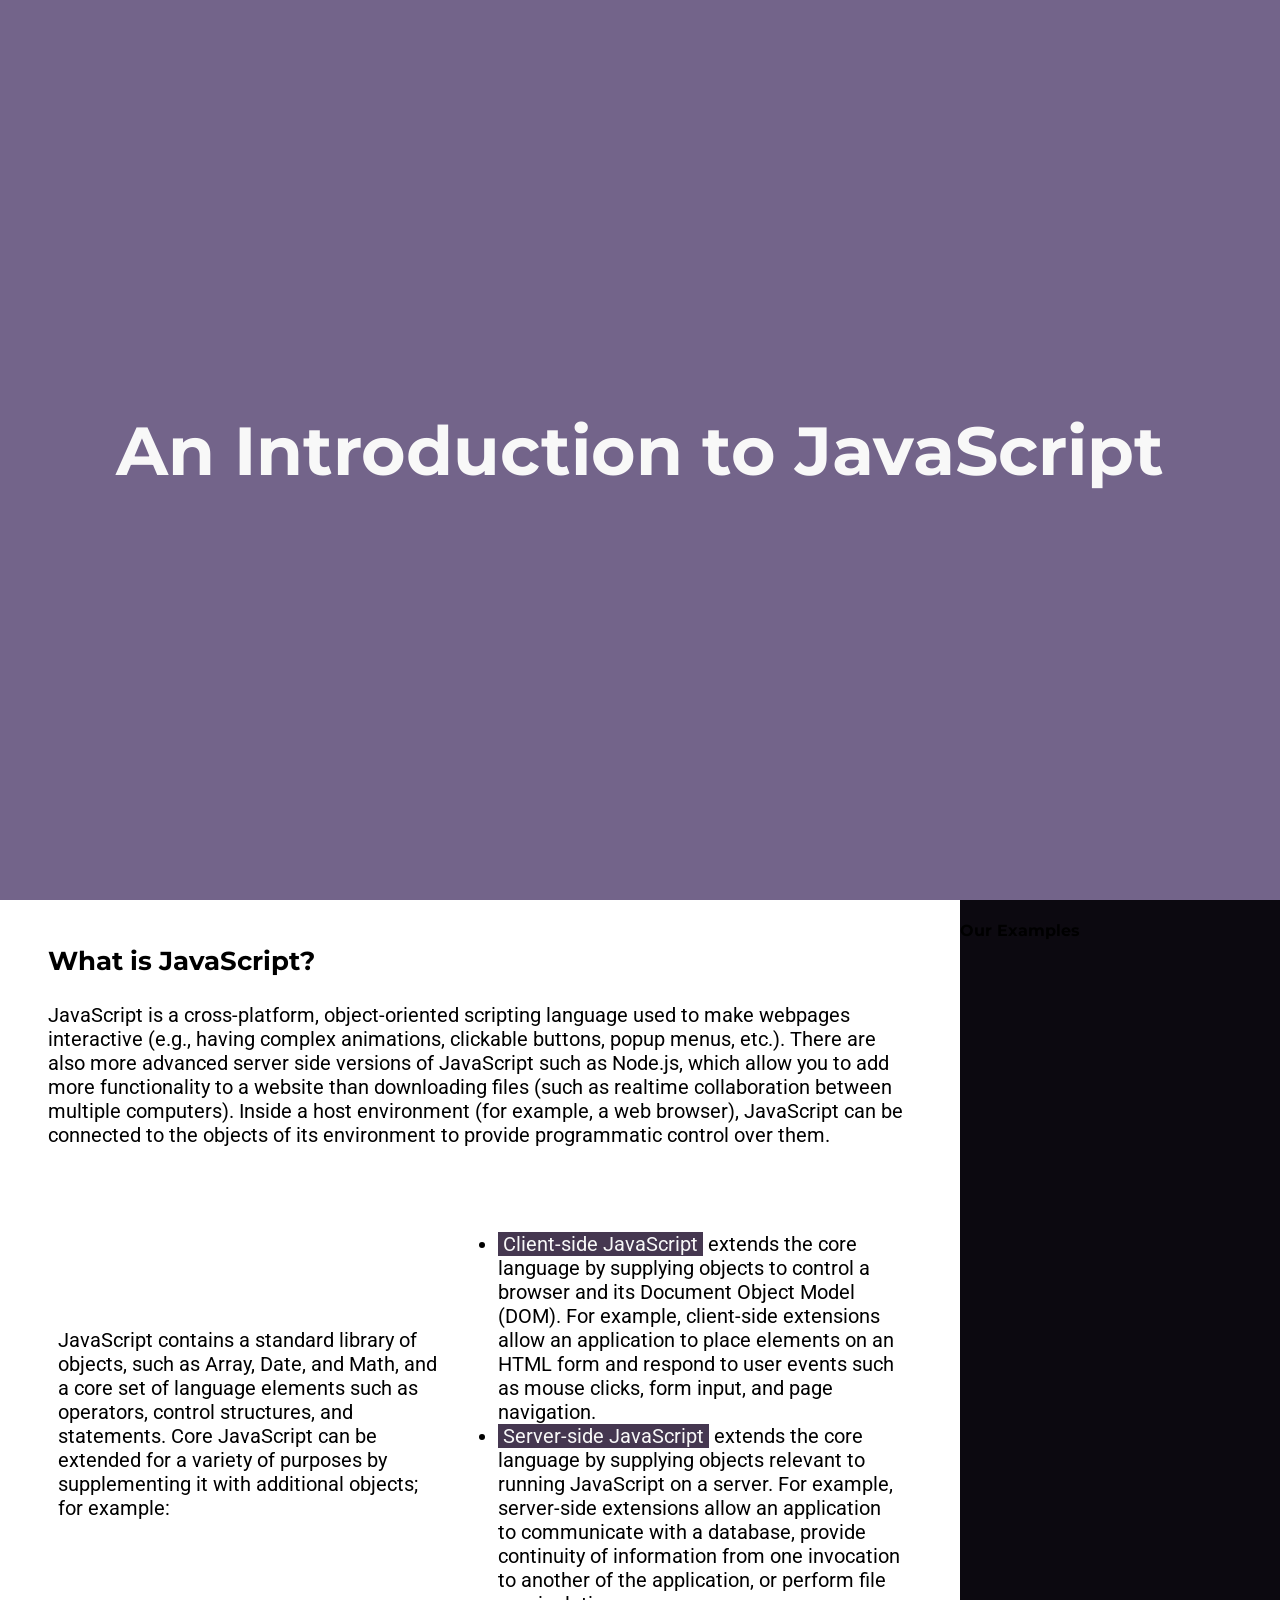
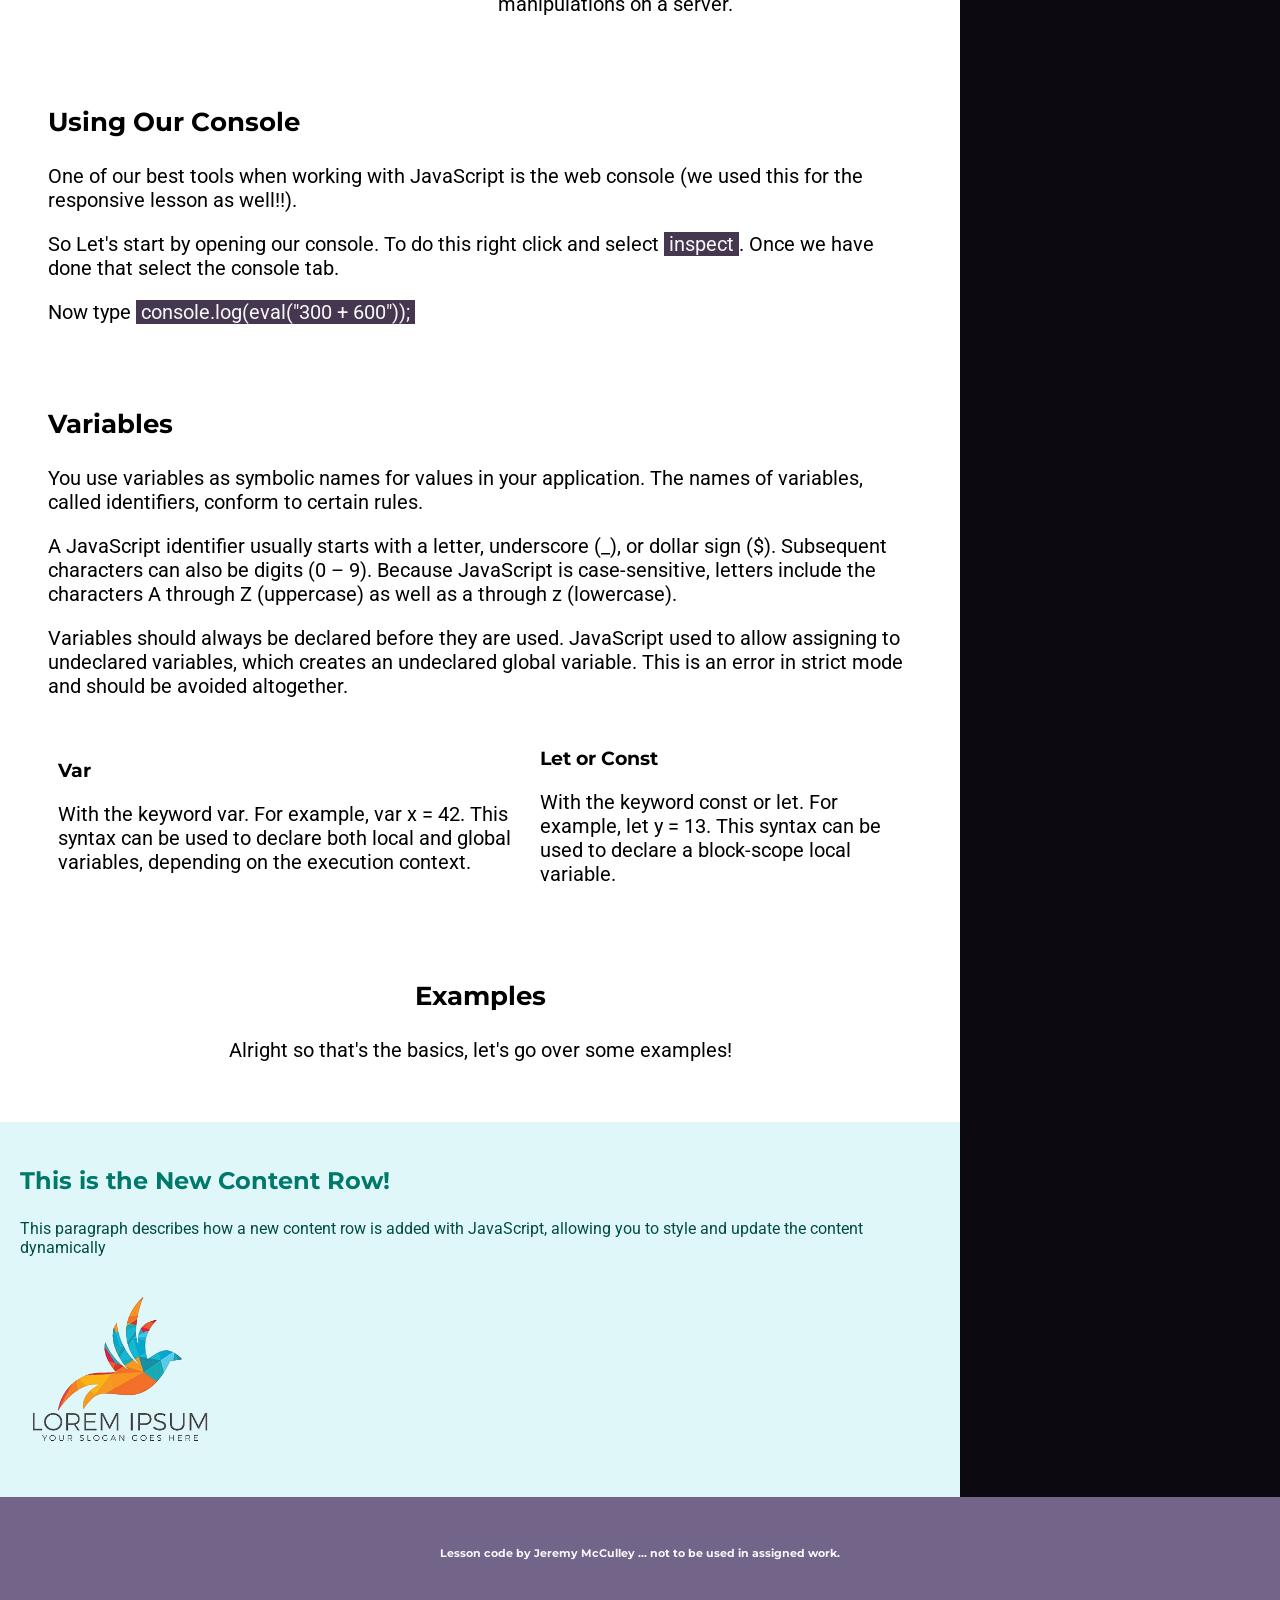
<file: intro-to-js-lesson/index.html>
<!doctype html>
<html lang="en">
    <head>
        <!-- add metadata -->
        <meta charset="utf-8">
        <meta name="viewport" content="width=device-width, initial-scale=1">
        <meta name="description" content="This week we will start looking at how to add JavaScript to our web application">
        <meta name="robots" content="noindex, nofollow">
        <title>Introduction to JavaScript</title>
        <!-- add fonts -->
        <link rel="preconnect" href="https://fonts.googleapis.com">
        <link rel="preconnect" href="https://fonts.gstatic.com" crossorigin>
        <link href="https://fonts.googleapis.com/css2?family=Montserrat:ital,wght@0,100..900;1,100..900&family=Roboto:ital,wght@0,100;0,300;0,400;0,500;0,700;0,900;1,100;1,300;1,400;1,500;1,700;1,900&display=swap" rel="stylesheet">
        <!-- add CSS -->
        <link rel="stylesheet" href="./css/style.css">
        <!-- add JavaScript -->
        <script type="text/javascript" src="./js/custom-js.js"></script>
    </head>
    <body>
        <header id="lesson-global-header">
            <!-- we will create our header content using JS -->
        </header>
        <section class="lesson-masthead">
            <h1>An Introduction to JavaScript</h1>
        </section>
        <main>
            <!-- one column -->
            <section>
                <h3>What is JavaScript?</h3>
                <p>JavaScript is a cross-platform, object-oriented scripting language used to make webpages interactive (e.g., having complex animations, clickable buttons, popup menus, etc.). There are also more advanced server side versions of JavaScript such as Node.js, which allow you to add more functionality to a website than downloading files (such as realtime collaboration between multiple computers). Inside a host environment (for example, a web browser), JavaScript can be connected to the objects of its environment to provide programmatic control over them.</p>
            </section>
            <!-- two column -->
            <section class="lesson-two-col">
                <div>
                    <p>JavaScript contains a standard library of objects, such as Array, Date, and Math, and a core set of language elements such as operators, control structures, and statements. Core JavaScript can be extended for a variety of purposes by supplementing it with additional objects; for example:</p>
                </div>
                <div>
                    <ul>
                        <li><mark>Client-side JavaScript</mark> extends the core language by supplying objects to control a browser and its Document Object Model (DOM). For example, client-side extensions allow an application to place elements on an HTML form and respond to user events such as mouse clicks, form input, and page navigation.</li>
                        <li><mark>Server-side JavaScript</mark> extends the core language by supplying objects relevant to running JavaScript on a server. For example, server-side extensions allow an application to communicate with a database, provide continuity of information from one invocation to another of the application, or perform file manipulations on a server.</li>
                    </ul>
                </div>
            </section>
            <section>
                <h3>Using Our Console</h3>
                <p>One of our best tools when working with JavaScript is the web console (we used this for the responsive lesson as well!!).</p>
                <p>So Let's start by opening our console. To do this right click and select <mark>inspect</mark>. Once we have done that select the console tab.</p>
                <p>Now type <mark>console.log(eval("300 + 600"));</mark></p>
            </section>
            <section>
                <h3>Variables</h3>
                <p>You use variables as symbolic names for values in your application. The names of variables, called identifiers, conform to certain rules.</p>
                <p>A JavaScript identifier usually starts with a letter, underscore (_), or dollar sign ($). Subsequent characters can also be digits (0 – 9). Because JavaScript is case-sensitive, letters include the characters A through Z (uppercase) as well as a through z (lowercase).</p>
                <p>Variables should always be declared before they are used. JavaScript used to allow assigning to undeclared variables, which creates an undeclared global variable. This is an error in strict mode and should be avoided altogether.</p>
                <!-- add two columns -->
                <section class="lesson-two-col">
                    <div>
                        <h3>Var</h3>
                        <p>With the keyword var. For example, var x = 42. This syntax can be used to declare both local and global variables, depending on the execution context.</p>
                    </div>
                    <div>
                        <h3>Let or Const</h3>
                        <p>With the keyword const or let. For example, let y = 13. This syntax can be used to declare a block-scope local variable.</p>
                    </div>
                </section>
            </section>
            <!-- one column -->
            <section>
                <h3>Examples</h3>
                <p>Alright so that's the basics, let's go over some examples!</p>
            </section>
        </main>
        <aside id="aside">
            <h4>Our Examples</h4>
            <section>
                <article id="ex1">

                </article>
            </section>
        </aside>
        <footer>
            <h6>Lesson code by Jeremy McCulley ... not to be used in assigned work.</h6>
        </footer>
    </body>
</html>
</file>
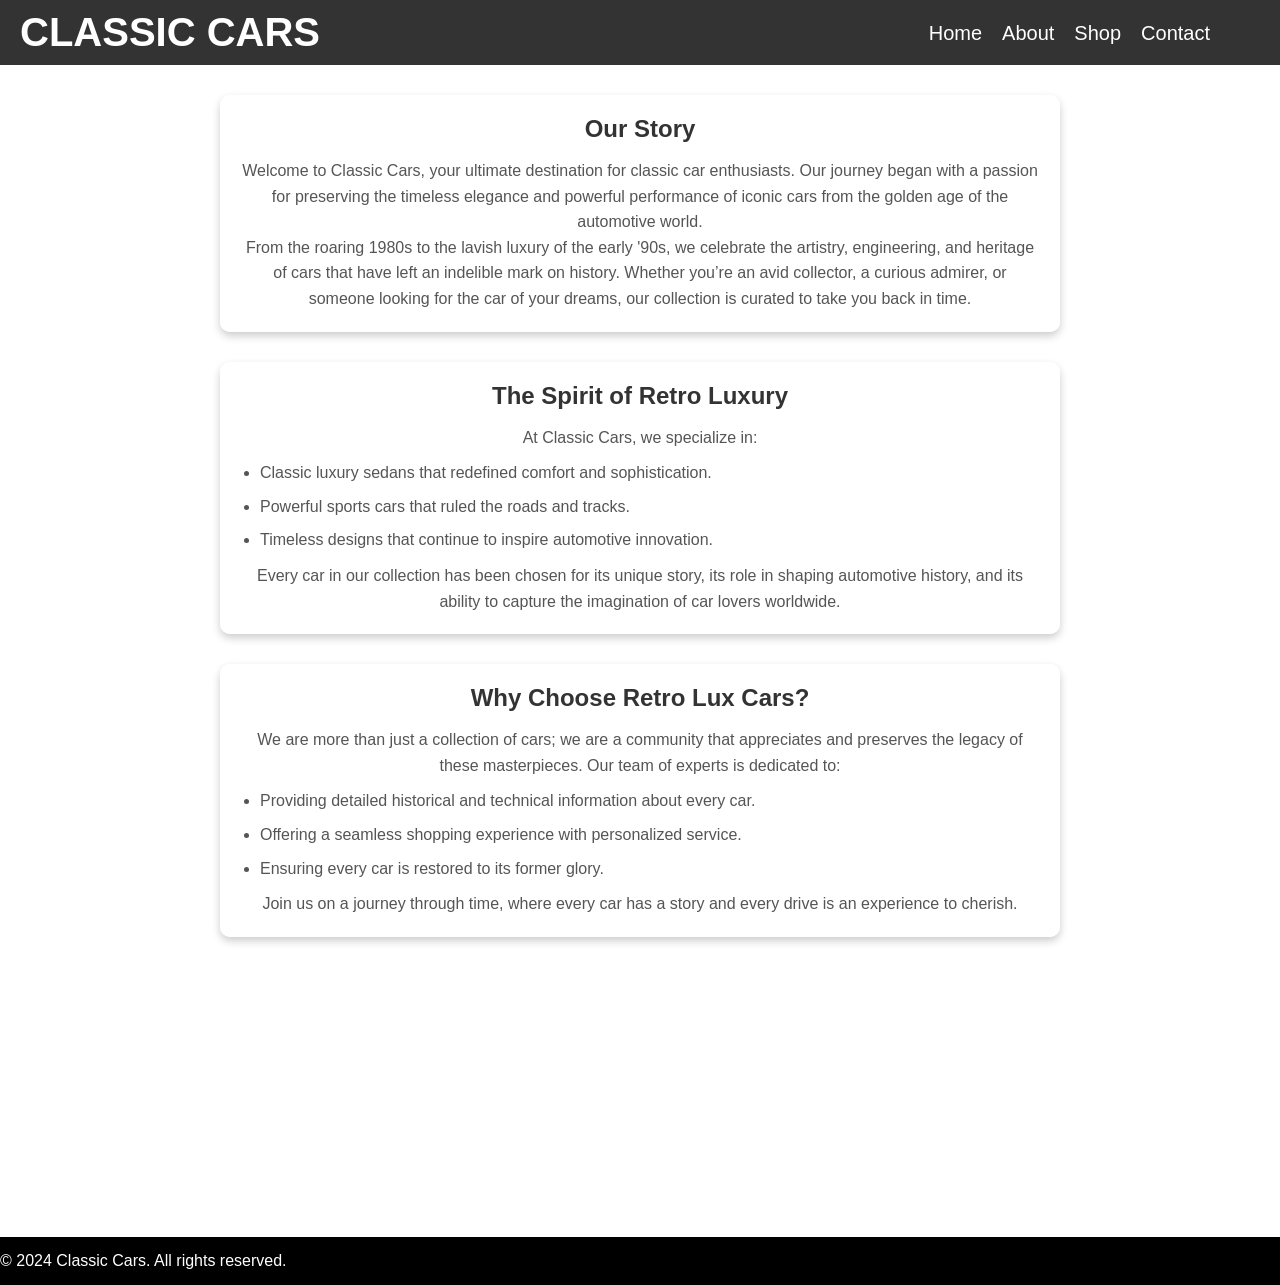
<file: final-project-html/about.html>
<!DOCTYPE html>
<html lang="en">
<head>
    <meta charset="UTF-8">
    <meta name="viewport" content="width=device-width, initial-scale=1.0">
    <title>Classic Cars of 1988</title>
    <link rel="icon" type="image/x-icon" href="/images/logo.png">
    <link rel="stylesheet" href="css/styles.css">
    <script src="js/scripts.js" defer></script>
</head>
<body>
    <!-- Global Navigation -->
    <header class="main-header">
        <div class="container">
            <div class="logo">
                <a href="index.html">Classic Cars</a>
            </div>
            <nav class="main-nav">
                <ul>
                    <li><a href="index.html">Home</a></li>
                    <li><a href="about.html">About</a></li>
                    <li><a href="shop.html">Shop</a></li>
                    <li><a href="contact.html">Contact</a></li>
                </ul>
            </nav>
        </div>
    </header>

    <!-- Main Content -->
    <main>
        
        <section class="about-section">
            <h2>Our Story</h2>
            <p>
                Welcome to Classic Cars, your ultimate destination for classic car enthusiasts. Our journey began with a passion for preserving the timeless elegance and powerful performance of iconic cars from the golden age of the automotive world.
            </p>
            <p>
                From the roaring 1980s to the lavish luxury of the early '90s, we celebrate the artistry, engineering, and heritage of cars that have left an indelible mark on history. Whether you’re an avid collector, a curious admirer, or someone looking for the car of your dreams, our collection is curated to take you back in time.
            </p>
        </section>

        <section class="heritage-section">
            <h2>The Spirit of Retro Luxury</h2>
            <p>
                At Classic Cars, we specialize in:
            </p>
            <ul>
                <li>Classic luxury sedans that redefined comfort and sophistication.</li>
                <li>Powerful sports cars that ruled the roads and tracks.</li>
                <li>Timeless designs that continue to inspire automotive innovation.</li>
            </ul>
            <p>
                Every car in our collection has been chosen for its unique story, its role in shaping automotive history, and its ability to capture the imagination of car lovers worldwide.
            </p>
        </section>

        <section class="why-choose-us">
            <h2>Why Choose Retro Lux Cars?</h2>
            <p>
                We are more than just a collection of cars; we are a community that appreciates and preserves the legacy of these masterpieces. Our team of experts is dedicated to:
            </p>
            <ul>
                <li>Providing detailed historical and technical information about every car.</li>
                <li>Offering a seamless shopping experience with personalized service.</li>
                <li>Ensuring every car is restored to its former glory.</li>
            </ul>
            <p>
                Join us on a journey through time, where every car has a story and every drive is an experience to cherish.
            </p>
        </section>
    </main>

 <!-- Footer -->
<footer class="main-footer">
    <div class="container">
        <p>&copy; 2024 Classic Cars. All rights reserved.</p>
    </div>
</footer>   
</body>

</html>
</file>
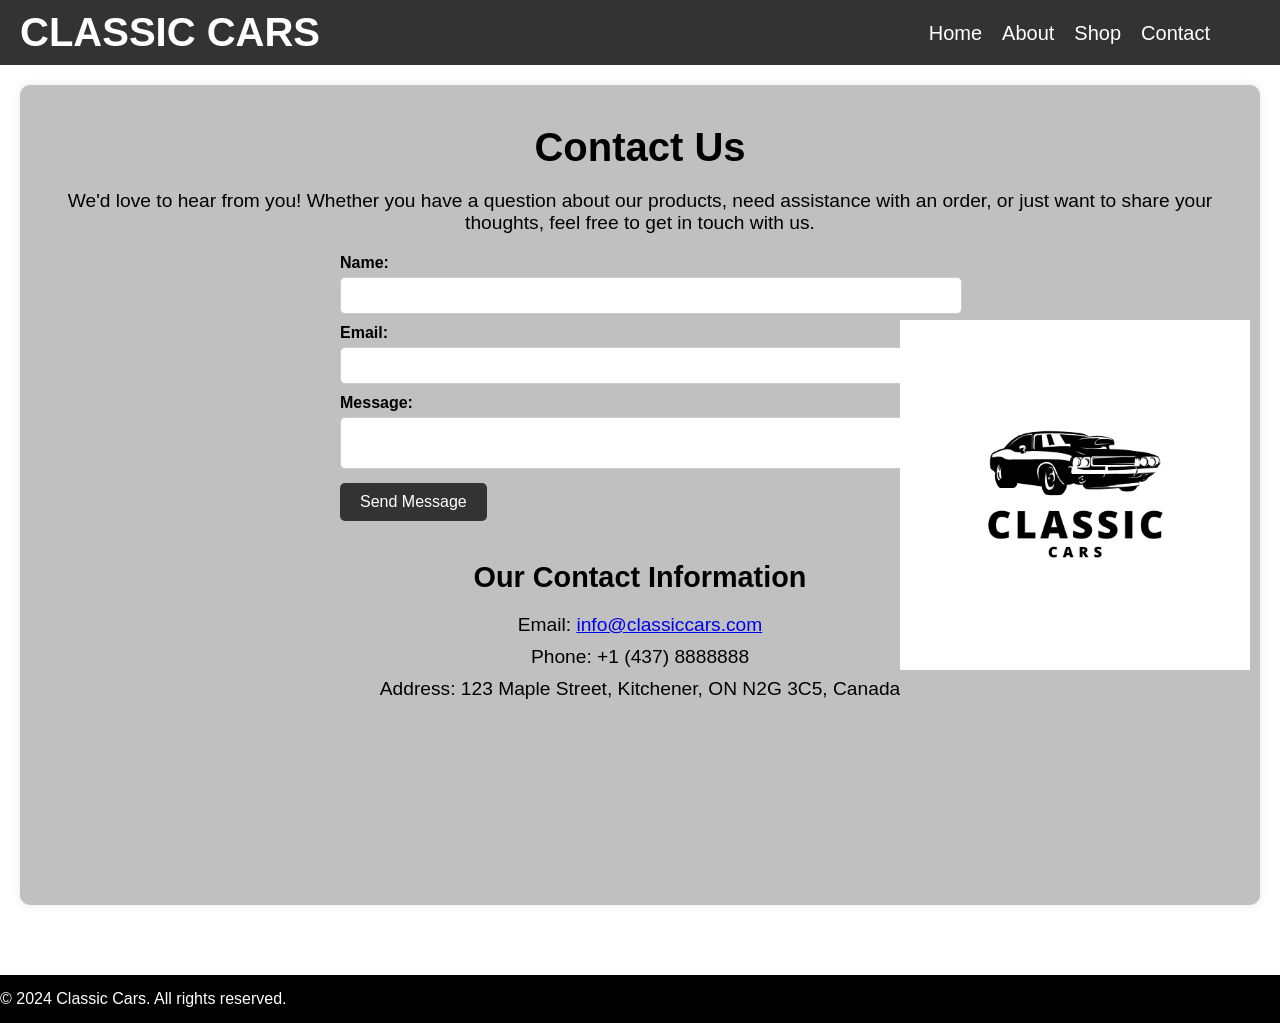
<file: final-project-html/contact.html>
<!DOCTYPE html>
<html lang="en">
<head>
    <meta charset="UTF-8">
    <meta name="viewport" content="width=device-width, initial-scale=1.0">
    <title>Classic Cars of 1988</title>
    <link rel="icon" type="image/x-icon" href="/images/logo.png">
    <link rel="stylesheet" href="css/styles.css">
    <script src="js/scripts.js" defer></script>
</head>
<body>
    <!-- Global Navigation -->
    <header class="main-header">
        <div class="container">
            <div class="logo">
                <a href="index.html">Classic Cars</a>
            </div>
            <nav class="main-nav">
                <ul>
                    <li><a href="index.html">Home</a></li>
                    <li><a href="about.html">About</a></li>
                    <li><a href="shop.html">Shop</a></li>
                    <li><a href="contact.html">Contact</a></li>
                </ul>
            </nav>
        </div>
    </header>
    <main class="contact-main">
        <section class="contact">
            <h1>Contact Us</h1>
            <p>We'd love to hear from you! Whether you have a question about our products, need assistance with an order, or just want to share your thoughts, feel free to get in touch with us.</p>
            <form id="contact-form" action="#" method="post">
                <label for="name">Name:</label>
                <input type="text" id="name" name="name" required>
                
                <label for="email">Email:</label>
                <input type="email" id="email" name="email" required>
                
                <label for="message">Message:</label>
                <textarea id="message" name="message" required></textarea>
                
                <button type="submit">Send Message</button>
            </form>
        </section>
        <section class="contact-info">
            <h2>Our Contact Information</h2>
            <p>Email: <a href="mailto:info@classiccars.com">info@classiccars.com</a></p>
            <p>Phone: +1 (437) 8888888</p>
            <p>Address: 123 Maple Street, Kitchener, ON N2G 3C5, Canada</p>
        </section>
        <img src="images/logo.png" alt="Contact Us" class="contact-image">
    </main>
    

     <!-- Footer -->
<footer class="main-footer">
    <div class="container">
        <p>&copy; 2024 Classic Cars. All rights reserved.</p>
    </div>
</footer> 
    
</body>
</html>
</file>
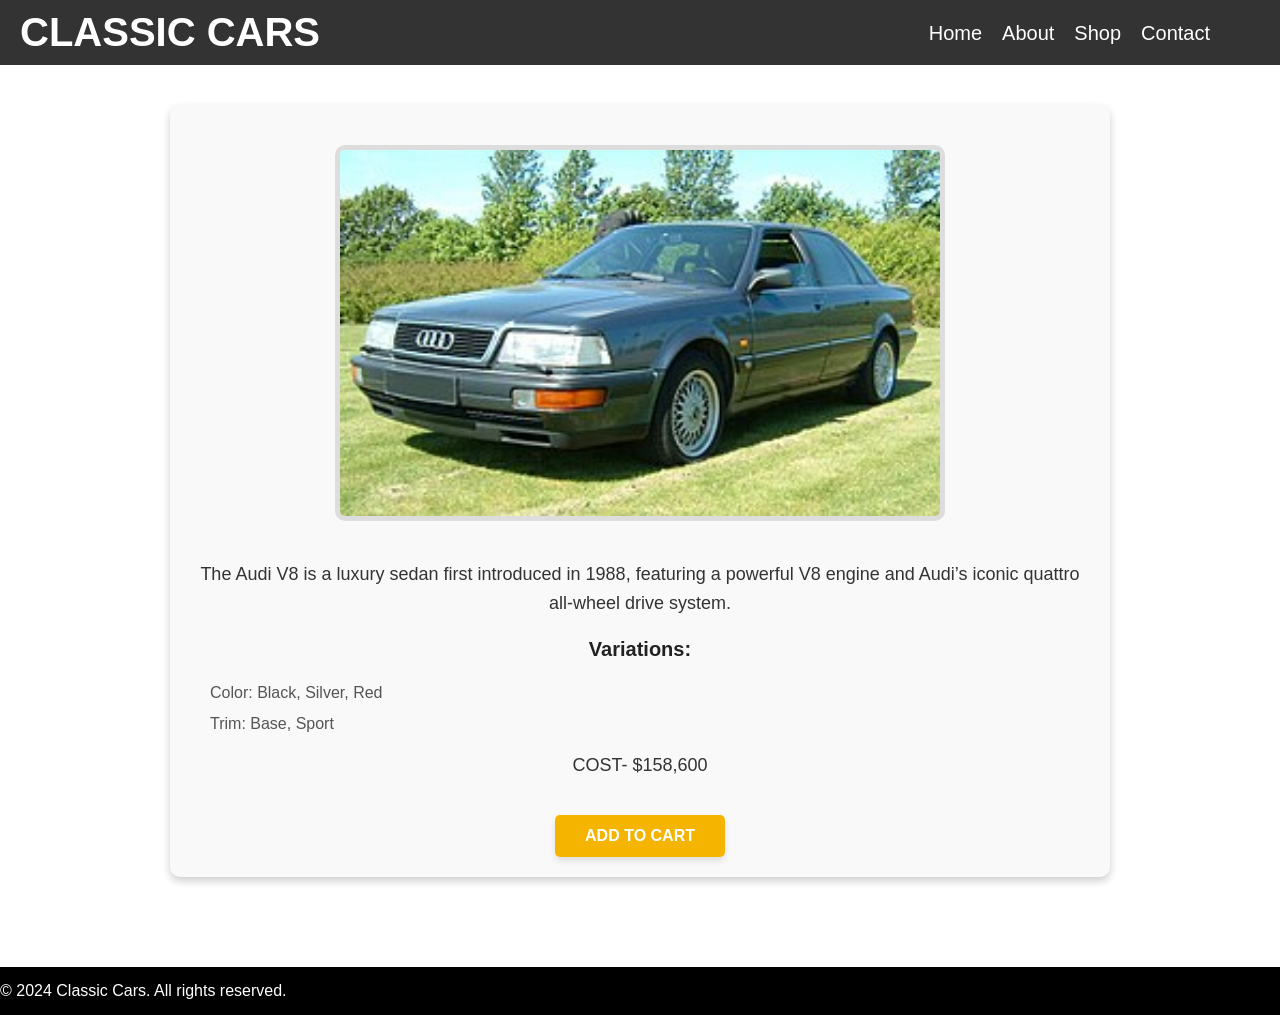
<file: final-project-html/product1.html>
<!DOCTYPE html>
<html lang="en">
<head>
    <meta charset="UTF-8">
    <meta name="viewport" content="width=device-width, initial-scale=1.0">
    <title>Classic Cars of 1988</title>
    <link rel="icon" type="image/x-icon" href="/images/logo.png">
    <link rel="stylesheet" href="css/styles.css">
    <script src="js/scripts.js" defer></script>
</head>
<body>
    <!-- Global Navigation -->
    <header class="main-header">
        <div class="container">
            <div class="logo">
                <a href="index.html">Classic Cars</a>
            </div>
            <nav class="main-nav">
                <ul>
                    <li><a href="index.html">Home</a></li>
                    <li><a href="about.html">About</a></li>
                    <li><a href="shop.html">Shop</a></li>
                    <li><a href="contact.html">Contact</a></li>
                </ul>
            </nav>
        </div>
    </header>
    <main>
        <section class="cars">
            <img src="images/Audi_V8._VF.jpg" alt="Audi V8">
            <p>The Audi V8 is a luxury sedan first introduced in 1988, featuring a powerful V8 engine and Audi’s iconic quattro all-wheel drive system.</p>
            <p>Variations:</p>
            <ul>
                <li>Color: Black, Silver, Red</li>
                <li>Trim: Base, Sport</li>
                
            </ul>
            <p>COST- $158,600</p>
            <button class="add-to-cart">Add to Cart</button>
        </section>
    
    </main>
    <!-- Footer -->
    <footer class="main-footer">
        <div class="container">
            <p>&copy; 2024 Classic Cars. All rights reserved.</p>
        </div>
    </footer>
</body>

</html>
</file>
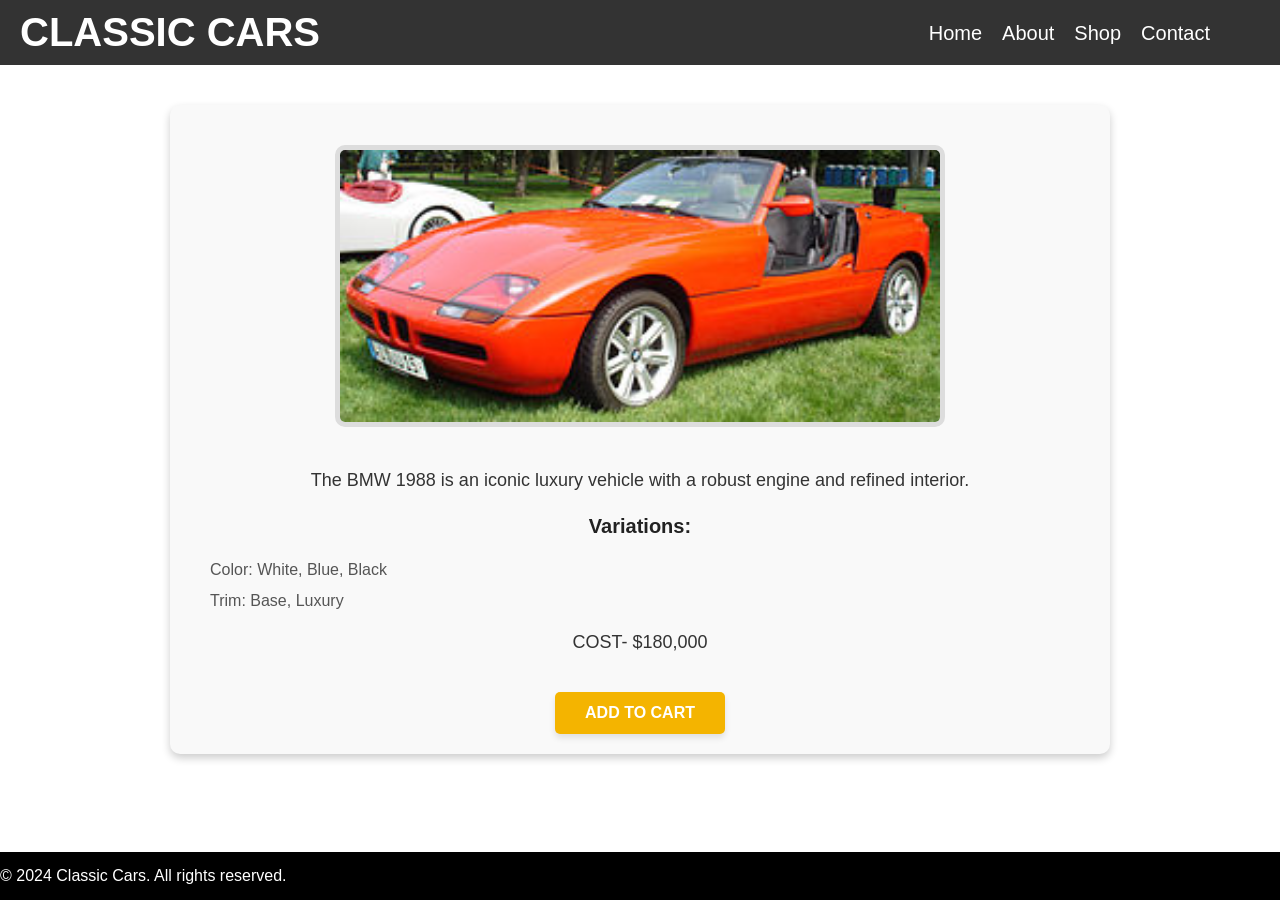
<file: final-project-html/product2.html>
<!DOCTYPE html>
<html lang="en">
<head>
    <meta charset="UTF-8">
    <meta name="viewport" content="width=device-width, initial-scale=1.0">
    <title>Classic Cars - Product 2</title>
    <link rel="icon" type="image/x-icon" href="/images/logo.png">
    <link rel="stylesheet" href="css/styles.css">
    <script src="js/scripts.js" defer></script>
</head>
<body>
    <!-- Global Navigation -->
    <header class="main-header">
        <div class="container">
            <div class="logo">
                <a href="index.html">Classic Cars</a>
            </div>
            <nav class="main-nav">
                <ul>
                    <li><a href="index.html">Home</a></li>
                    <li><a href="about.html">About</a></li>
                    <li><a href="shop.html">Shop</a></li>
                    <li><a href="contact.html">Contact</a></li>
                </ul>
            </nav>
        </div>
    </header>
    <main>
        <section class="cars">
            <img src="images/280px-BMWZ1.jpg" alt="Mercedes-Benz 1988">
            <p>The BMW 1988 is an iconic luxury vehicle with a robust engine and refined interior.</p>
            <p>Variations:</p>
            <ul>
                <li>Color: White, Blue, Black</li>
                <li>Trim: Base, Luxury</li>
            </ul>
            <p>COST- $180,000</p>
            <button class="add-to-cart">Add to Cart</button>
        </section>
    </main>
    <!-- Footer -->
    <footer class="main-footer">
        <div class="container">
            <p>&copy; 2024 Classic Cars. All rights reserved.</p>
        </div>
    </footer>
</body>
</html>
</file>
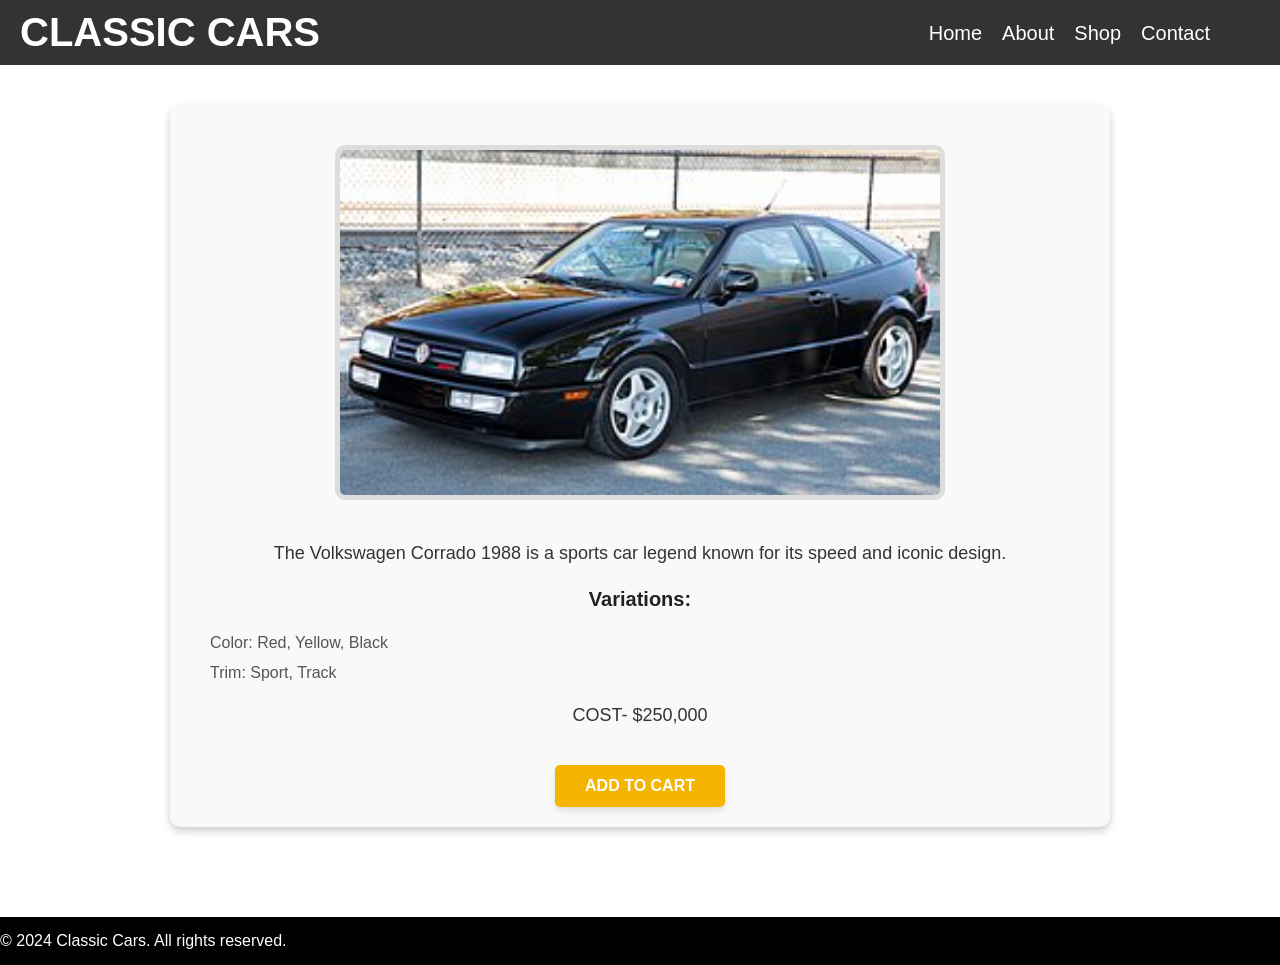
<file: final-project-html/product3.html>
<!DOCTYPE html>
<html lang="en">
<head>
    <meta charset="UTF-8">
    <meta name="viewport" content="width=device-width, initial-scale=1.0">
    <title>Classic Cars - Product 3</title>
    <link rel="icon" type="image/x-icon" href="/images/logo.png">
    <link rel="stylesheet" href="css/styles.css">
    <script src="js/scripts.js" defer></script>
</head>
<body>
    <!-- Global Navigation -->
    <header class="main-header">
        <div class="container">
            <div class="logo">
                <a href="index.html">Classic Cars</a>
            </div>
            <nav class="main-nav">
                <ul>
                    <li><a href="index.html">Home</a></li>
                    <li><a href="about.html">About</a></li>
                    <li><a href="shop.html">Shop</a></li>
                    <li><a href="contact.html">Contact</a></li>
                </ul>
            </nav>
        </div>
    </header>
    <main>
        <section class="cars">
            <img src="images/1993_Volkswagen_Corrado_SLC_in_Black,_front_left.jpg" alt="Ferrari 1988">
            <p>The Volkswagen Corrado 1988 is a sports car legend known for its speed and iconic design.</p>
            <p>Variations:</p>
            <ul>
                <li>Color: Red, Yellow, Black</li>
                <li>Trim: Sport, Track</li>
            </ul>
            <p>COST- $250,000</p>
            <button class="add-to-cart">Add to Cart</button>
        </section>
    </main>
    <!-- Footer -->
    <footer class="main-footer">
        <div class="container">
            <p>&copy; 2024 Classic Cars. All rights reserved.</p>
        </div>
    </footer>
</body>
</html>
</file>
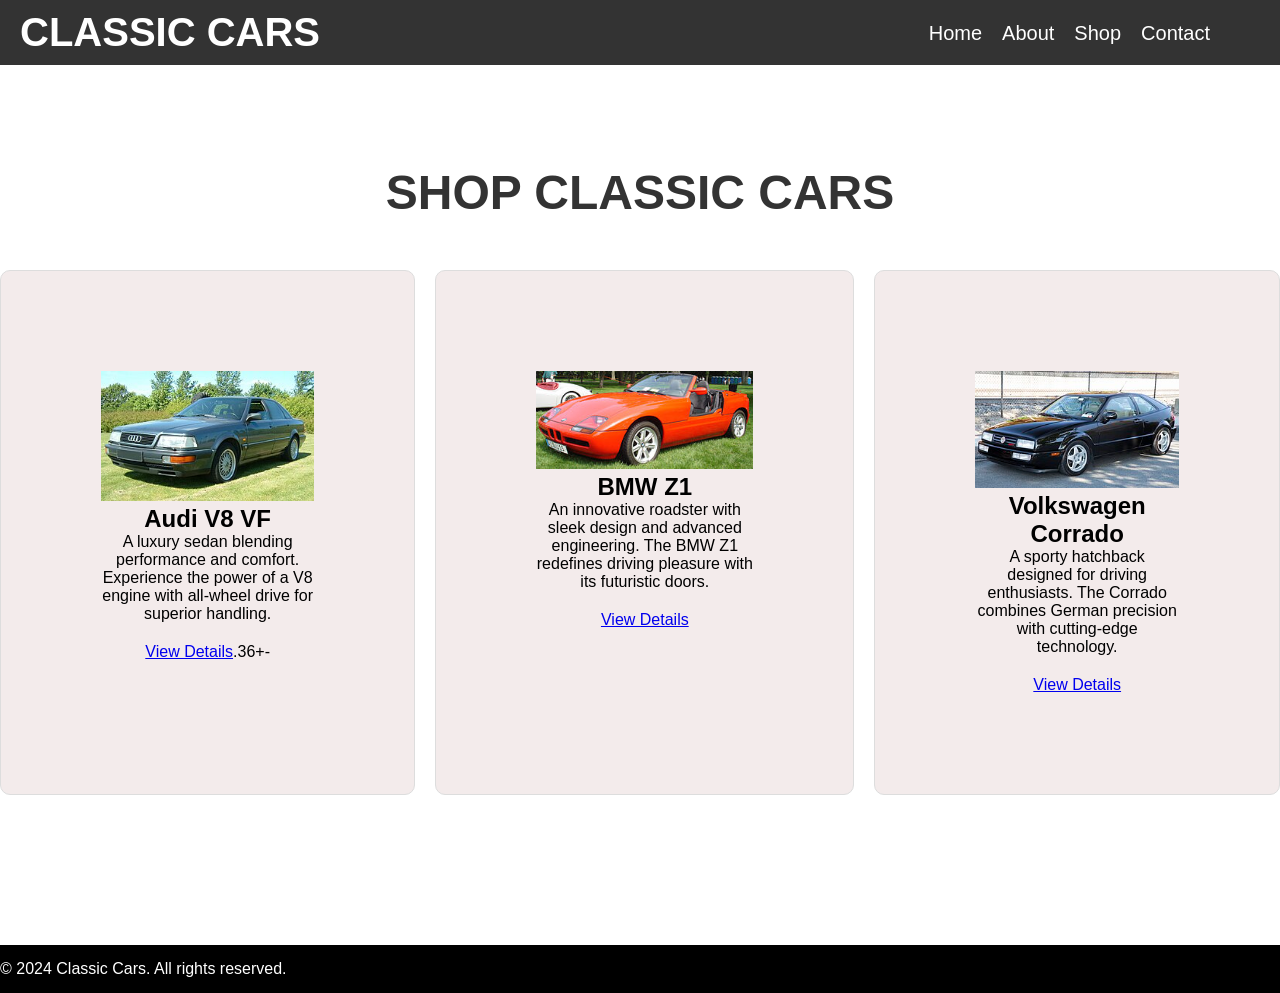
<file: final-project-html/shop.html>
<!DOCTYPE html>
<html lang="en">
<head>
    <meta charset="UTF-8">
    <meta name="viewport" content="width=device-width, initial-scale=1.0">
    <title>Classic Cars of 1988</title>
    <link rel="icon" type="image/x-icon" href="/images/logo.png">
    <link rel="stylesheet" href="css/styles.css">
    <script src="js/scripts.js" defer></script>
</head>
<body>
    <!-- Global Navigation -->
    <header class="main-header">
        <div class="container">
            <div class="logo">
                <a href="index.html">Classic Cars</a>
            </div>
            <nav class="main-nav">
                <ul>
                    <li><a href="index.html">Home</a></li>
                    <li><a href="about.html">About</a></li>
                    <li><a href="shop.html">Shop</a></li>
                    <li><a href="contact.html">Contact</a></li>
                </ul>
            </nav>
        </div>
    </header>

    <main>
        <section class="shop-section">
            <h1>Shop Classic Cars</h1>
            <div class="products">
                <div class="product">
                    <img src="images/Audi_V8._VF.jpg" alt="Car 1">
                    <h2>Audi V8 VF</h2>
                    <p>A luxury sedan blending performance and comfort. Experience the power of a V8 engine with all-wheel drive for superior handling.</p>
                    <a href="product1.html">View Details</a>.36+-
                </div>
                <div class="product">
                    <img src="images/280px-BMWZ1.jpg" alt="Car 2">
                    <h2>BMW Z1</h2>
                    <p>An innovative roadster with sleek design and advanced engineering. The BMW Z1 redefines driving pleasure with its futuristic doors.</p>
                    <a href="product2.html">View Details</a>
                </div>
                <div class="product">
                    <img src="images/1993_Volkswagen_Corrado_SLC_in_Black,_front_left.jpg" alt="Car 3">
                    <h2>Volkswagen Corrado</h2>
                    <p>A sporty hatchback designed for driving enthusiasts. The Corrado combines German precision with cutting-edge technology.</p>
                    <a href="product3.html">View Details</a>
                </div>
            </div>
        </section>
    </main>
    <!-- Footer -->
<footer class="main-footer">
    <div class="container">
        <p>&copy; 2024 Classic Cars. All rights reserved.</p>
    </div>
</footer>
    
</body>
</html>
</file>
<file: intro-to-js-lesson/css/style.css>
/** General Styling **/
body{
    margin: 0px;
}
h1,h2,h3,h4,h5,h6{
    font-family: "Montserrat", sans-serif;
}
p,a,li{
    font-family: "Roboto", sans-serif;
    font-size: 20px;
    text-decoration: none;
}
/** Layout styling **/
body{
    display: grid;
    grid-template-columns: repeat(4, 25%);
    grid-template-rows: auto;
    grid-template-areas:
        "nav nav nav nav"
        "hero hero hero hero"
        "main main main aside"
        "foot foot foot foot";
}
header{
    /** the main styling will be done using JS **/
    grid-area: nav;
}
.lesson-masthead{
    grid-area: hero;
    background-color: #73648A;
    height: 100vh;
    display: flex;
    align-items: center;
    justify-content: center;
}
.lesson-masthead > h1{
    color: #f8f8f8;
    font-size: 68px;
}
main{
    grid-area: main;
}
main > section{
    padding: 2% 5%;
}
main > section > h3{
    font-size: 26px;
}
.lesson-two-col{
    display: flex;
    align-items: center;
}
.lesson-two-col > div{
    padding: 10px;
}
main > section + section + section + section + section{
    text-align: center;
}
p > mark,
li > mark{
    background-color: #453750;
    color: #f8f8f8;
    padding: 0px 5px;
}
aside{
    grid-area: aside;
    background-color: #0C0910;
}
footer{
    grid-area: foot;
    background-color: #73648A;
    display: flex;
    align-items: center;
    justify-content: center;
    padding: 2%;
}
footer > h6{
    color: #f8f8f8;
}
</file>
<file: final-project-html/css/styles.css>
/* General Reset */
body, h1, h2, h3, p, ul, a {
    margin: 0;
    padding: 0;
    font-family: 'Arial', sans-serif;
}

img {
    max-width: 100%;
    height: auto;
}

.container {
    width: 90%;
    max-width: 1200px;
    margin: 0 auto;
}

/* Header */
/* Main Header Styling */
.main-header {
    display: flex;
    justify-content: space-between;
    align-items: center; /* Aligns items vertically in the center */
    padding: 10px 20px;
    background-color: #333;
    color: #fff;
    margin: 0; /* Remove extra space */
    border: none;
}

.container {
    display: flex;
    width: 100%;
    align-items: center;
    justify-content: space-between;
    margin: 0;
    padding: 0;
}

.logo {
    margin-right: auto; 
}

.logo a {
    text-decoration: none;
    color: #fff;
    font-size: 40px;
    font-weight: bold;
    text-transform: uppercase;
}

.main-nav {
    margin-left: auto; 
}

.main-nav ul {
    display: flex;
    list-style: none;
    margin: 0;
    padding: 0;
}

.main-nav li {
    margin: 0 10px;
}

.main-nav a {
    text-decoration: none;
    color: #fff;
    font-size: 20px;
    transition: color 0.3s ease;
}

.main-nav a:hover {
    color: #f4b400;
}


/* Reset global styles */
body, html {
    margin: 0;
    padding: 0;
    box-sizing: border-box;
}


body, html {
    margin: 0;
    padding: 0;
    box-sizing: border-box;
}



/* Hero Banner */
.hero-banner {
    background: url('../images/background.jpg') center center/cover no-repeat;
    color: #faf7f7;
    text-align: center;
    padding: 200px 0;
}

.hero-banner h1 {
    font-size: 40px;
    margin-bottom: 15px;
}

.hero-banner p {
    font-size: 18px;
    margin-bottom: 25px;
}

.hero-banner .btn-primary {
    display: inline-block;
    background: #f7b502;
    color: #fff;
    text-decoration: none;
    padding: 10px 20px;
    border-radius: 5px;
    font-size: 18px;
}

.hero-banner .btn-primary:hover {
    background: #ad1457;
}

/* Featured Products */
.featured-products {
    padding: 50px 0;
    text-align: center;
}

.featured-products h2 {
    margin-bottom: 20px;
    font-size: 28px;
}

.products {
    display: flex;
    justify-content: space-between;
    gap: 20px;
}

.product {
    background: #f3ebeb;
    border: 1px solid #ddd;
    padding: 100px;
    border-radius: 10px;
    text-align: center;
    transition: transform 0.3s;
}

.product:hover {
    transform: scale(1.05);
}

.product h3 {
    margin: 15px 0;
}

.product p {
    margin-bottom: 20px;
}

.btn-secondary {
    display: inline-block;
    background: #000;
    color: #fff;
    text-decoration: none;
    padding: 8px 15px;
    border-radius: 5px;
}

.btn-secondary:hover {
    background: #333;
}

video {
    display: block;
    margin: 1px auto;
    max-width: 100%;
    height: auto;
    border-radius: 10px;
    box-shadow: 0 4px 8px rgba(0, 0, 0, 0.3);
    outline: none;
}


/* Footer */
.main-footer {
    background: #000;
    color: #fff;
    text-align: center;
    padding: 15px 0;
    margin-top: 50px;
}
/*About page*/

.about-section, .heritage-section, .why-choose-us {
    margin: 30px auto;
    padding: 20px;
    max-width: 800px;
    text-align: center;
    background-color: rgba(255, 255, 255, 0.9);
    border-radius: 10px;
    box-shadow: 0 4px 8px rgba(0, 0, 0, 0.2);
}

.about-section h2, .heritage-section h2, .why-choose-us h2 {
    font-size: 24px;
    margin-bottom: 15px;
    color: #333;
}

.about-section p, .heritage-section p, .why-choose-us p, ul {
    font-size: 16px;
    line-height: 1.6;
    color: #555;
}

ul {
    list-style-type: disc;
    margin: 10px 20px;
    text-align: left;
}

ul li {
    margin-bottom: 8px;
}

.why-choose-us {
    margin-bottom: 250px;  
}

/* Footer styling */
footer {
    text-align: center;
    padding: 10px 0;
    background: #333;
    color: #fff;
}

/*shop page*/
.shop-section h1 {
    padding: 50px 0;
    text-align: center;
    margin: 0 auto; 
    font-size: 48px; 
    font-weight: bold; 
    color: #333; 
    text-transform: uppercase; 
}

.shop-section{
    margin-bottom: 50px;
    padding: 50px 0;
}

main{
    display: block;
}
/* Apply flexbox to the parent container */
body {
    display: flex;
    flex-direction: column;
    min-height: 100vh; 
    margin: 0; 
}

/* Main content area */
main {
    flex: 1; 
    display: block; 
}

/* Footer styling */
footer {
    background-color: #333; 
    color: #fff;
    text-align: center;
    padding: 20px;
}


/*contact page*/
/* Contact Form */
.contact-main {
    min-height: calc(100vh - 160px); 
    padding: 40px 20px;
    text-align: center;
    background-color: #c0c0c0;
    box-shadow: 0 0 10px rgba(0, 0, 0, 0.1);
    margin: 20px;
    border-radius: 10px;
    position: relative; 
    overflow: hidden; 
}

/* Small Image in the Right-Hand Corner */
.contact-main .contact-image {
    position: absolute;
    right: 10px; 
    top: 50%; 
    transform: translateY(-50%); 
    max-width: 350px; 
    height: auto;
    display: block;
    z-index: 1; 
}

/* Contact Form Content */
.contact h1 {
    font-size: 2.5em;
    margin-bottom: 20px;
}

.contact p {
    font-size: 1.2em;
    margin-bottom: 20px;
}

.contact form {
    max-width: 600px;
    margin: 0 auto;
    text-align: left;
}

.contact form label {
    display: block;
    margin-bottom: 5px;
    font-weight: bold;
}

.contact form input,
.contact form textarea {
    width: 100%;
    padding: 10px;
    margin-bottom: 10px;
    border: 1px solid #ccc;
    border-radius: 5px;
}

.contact form button {
    display: inline-block;
    background: #333;
    color: #fff;
    padding: 10px 20px;
    border: none;
    border-radius: 5px;
    cursor: pointer;
    font-size: 1em;
}

.contact form button:hover {
    background: #575757;
}

/* Contact Info */
.contact-info {
    margin-top: 40px;
}

.contact-info h2 {
    font-size: 1.8em;
    margin-bottom: 20px;
}

.contact-info p {
    font-size: 1.2em;
    margin-bottom: 10px;
}

/* Styling for Car Section */
section.cars {
    max-width: 900px;
    margin: 40px auto;
    padding: 20px;
    background-color: #f9f9f9;
    border-radius: 10px;
    box-shadow: 0 4px 8px rgba(0, 0, 0, 0.2);
    text-align: center;
    font-family: Arial, sans-serif;
}

/* Car Image */
section.cars img {
    width: 100%;
    max-width: 600px;
    height: auto;
    margin: 20px auto;
    border: 5px solid #ddd;
    border-radius: 10px;
    transition: transform 0.3s ease;
}

section.cars img:hover {
    transform: scale(1.05);
}

/* Car Description */
section.cars p {
    color: #333;
    font-size: 18px;
    margin: 15px 0;
    line-height: 1.6;
}

section.cars ul {
    list-style: none;
    padding: 0;
    margin: 15px 0;
}

section.cars ul li {
    font-size: 16px;
    color: #555;
    margin: 5px 0;
    padding-left: 20px;
    position: relative;
}

section.cars ul li::before {
    
    color: #f4b400;
    position: absolute;
    left: 0;
}

/* Pricing Highlight */
section.cars p:nth-last-of-type(2) {
    font-weight: bold;
    color: #222;
    font-size: 20px;
}

/* Add to Cart Button */
section.cars .add-to-cart {
    display: inline-block;
    margin-top: 20px;
    padding: 12px 30px;
    font-size: 16px;
    font-weight: bold;
    color: #fff;
    background-color: #f4b400;
    border: none;
    border-radius: 5px;
    cursor: pointer;
    text-transform: uppercase;
    box-shadow: 0 4px 6px rgba(0, 0, 0, 0.1);
    transition: background-color 0.3s ease, transform 0.2s ease;
}

section.cars .add-to-cart:hover {
    background-color: #222;
    transform: scale(1.05);
}
</file>
